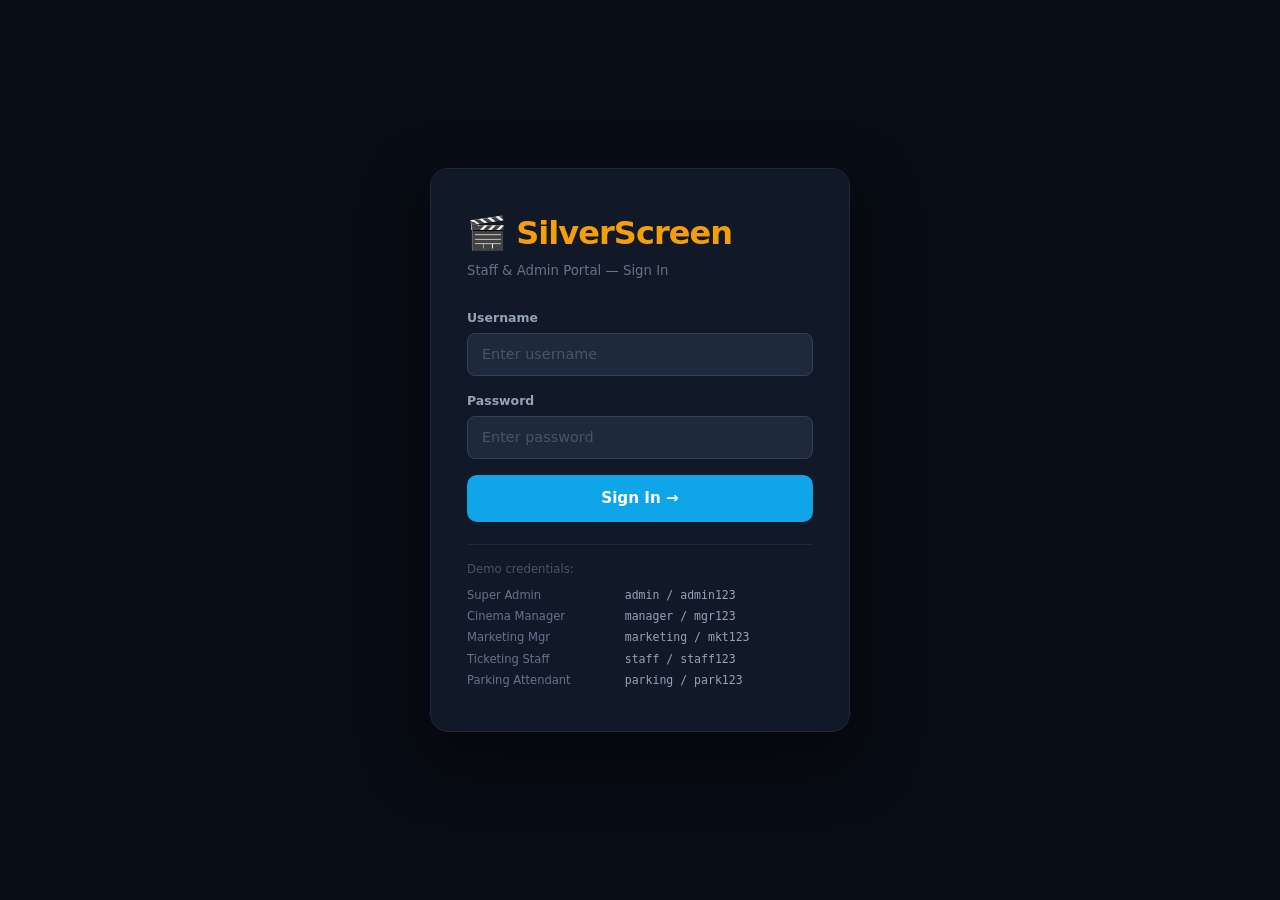
<file: target/classes/static/bookings.html>
<!DOCTYPE html>
<html lang="en">
<head>
    <meta charset="UTF-8"><meta name="viewport" content="width=device-width,initial-scale=1.0">
    <title>Ticketing & Bookings — SilverScreen</title>
    <link href="https://cdn.jsdelivr.net/npm/bootstrap@5.3.3/dist/css/bootstrap.min.css" rel="stylesheet">
    <link href="css/sidebar.css" rel="stylesheet">
</head>
<body style="background:#0d1117;color:#e6edf3;margin:0;">
<div class="ss-page-title">🎟️ Ticketing & Bookings</div>

<div class="ss-card">
    <div class="d-flex align-items-center justify-content-between flex-wrap gap-3 mb-3">
        <input type="text" class="ss-search" id="searchInput" placeholder="🔍  Search customer, movie, hall, seats…" oninput="filterTable()">
        <span id="bookingCount" style="font-size:.8rem;color:#64748b;"></span>
    </div>
    <div style="overflow-x:auto;">
        <table class="table ss-table" id="bookingTable">
            <thead><tr>
                <th>ID</th><th>Customer</th><th>Movie</th><th>Hall</th>
                <th>Seats</th><th>Parking</th><th>Snacks</th><th>Discount</th>
                <th>Total</th><th>Status</th><th>Action</th>
            </tr></thead>
            <tbody id="bookingBody"></tbody>
        </table>
    </div>
</div>

<script src="js/auth.js"></script>
<script src="js/sidebar.js"></script>
<script>
const user = requireAuth();
injectSidebar(user);

let allBookings = [];

async function loadBookings() {
    allBookings = await fetch('/api/bookings').then(r=>r.json()).catch(()=>[]);
    document.getElementById('bookingCount').textContent = `${allBookings.length} booking${allBookings.length!==1?'s':''}`;
    renderTable(allBookings);
}

function renderTable(data) {
    document.getElementById('bookingBody').innerHTML = data.map(b => `
        <tr>
            <td style="color:#475569;">#${b.id}</td>
            <td style="font-weight:600;">${b.customerName}</td>
            <td>${b.movieTitle}</td>
            <td>${b.hallName}</td>
            <td style="font-size:.8rem;">${(b.seatNumbers||'').split(',').map(s=>`<span style="background:#1e3a5f;color:#93c5fd;border-radius:4px;padding:1px 6px;font-size:.7rem;font-weight:700;margin:1px;">${s.trim()}</span>`).join('')}</td>
            <td>${b.parkingSlotId ? `<span class="badge-active">Slot #${b.parkingSlotId}</span>` : '<span style="color:#475569;">—</span>'}</td>
            <td style="max-width:120px;font-size:.75rem;overflow:hidden;white-space:nowrap;text-overflow:ellipsis;" title="${b.orderedSnacks||''}">${b.orderedSnacks||'—'}</td>
            <td>${b.discountAmount ? `<span class="badge-res">-$${Number(b.discountAmount).toFixed(2)}</span>` : '—'}</td>
            <td style="color:#f59e0b;font-weight:700;">$${Number(b.totalAmount).toFixed(2)}</td>
            <td><span style="background:#14532d;color:#86efac;border-radius:20px;padding:2px 10px;font-size:.72rem;font-weight:700;">${b.status}</span></td>
            <td><button class="ss-btn ss-btn-danger ss-btn-sm" onclick="cancelBooking(${b.id})">Cancel</button></td>
        </tr>`).join('') || '<tr><td colspan="11" class="text-center" style="color:#475569;padding:20px;">No bookings found.</td></tr>';
}

function filterTable() {
    const q = document.getElementById('searchInput').value.toLowerCase();
    const filtered = allBookings.filter(b =>
        (b.customerName||'').toLowerCase().includes(q) ||
        (b.movieTitle||'').toLowerCase().includes(q)   ||
        (b.hallName||'').toLowerCase().includes(q)     ||
        (b.seatNumbers||'').toLowerCase().includes(q)
    );
    renderTable(filtered);
}

async function cancelBooking(id) {
    if (!confirm('Cancel this booking? The parking bay will be freed.')) return;
    await fetch(`/api/bookings/${id}`, {method:'DELETE'});
    loadBookings();
}

loadBookings();
</script>
</body>
</html>
</file>
<file: target/classes/static/css/sidebar.css>
/* css/sidebar.css — SilverScreen Admin Sidebar */

/* ── Global body reset for all admin pages ── */
body {
    background: #0d1117 !important;
    color: #e6edf3 !important;
    margin: 0 !important;
}

/* ── Layout shell ── */
.ss-layout {
    display: flex;
    min-height: 100vh;
    background: #080c14;
    color: #e2e8f0;
}

/* ── Sidebar ── */
.ss-sidebar {
    width: 240px;
    flex-shrink: 0;
    background: #0d1117;
    border-right: 1px solid #1e293b;
    display: flex;
    flex-direction: column;
    position: sticky;
    top: 0;
    height: 100vh;
    overflow-y: auto;
    z-index: 100;
}

/* ── Brand header ── */
.ss-brand {
    padding: 20px 18px 14px;
    border-bottom: 1px solid #1e293b;
}
.ss-brand-logo {
    font-size: 1.3rem;
    font-weight: 800;
    color: #f59e0b;
    letter-spacing: -.02em;
    line-height: 1;
    margin-bottom: 12px;
}
.ss-user-chip {
    background: #1e293b;
    border-radius: 10px;
    padding: 8px 12px;
    display: flex;
    align-items: center;
    gap: 10px;
}
.ss-avatar {
    width: 32px;
    height: 32px;
    border-radius: 50%;
    background: linear-gradient(135deg, #0ea5e9, #6366f1);
    display: flex;
    align-items: center;
    justify-content: center;
    font-size: .85rem;
    font-weight: 800;
    color: #fff;
    flex-shrink: 0;
}
.ss-user-info { min-width: 0; }
.ss-user-name {
    font-size: .8rem;
    font-weight: 700;
    color: #f1f5f9;
    white-space: nowrap;
    overflow: hidden;
    text-overflow: ellipsis;
}
.ss-role-badge {
    font-size: .62rem;
    font-weight: 700;
    letter-spacing: .06em;
    text-transform: uppercase;
    padding: 1px 7px;
    border-radius: 20px;
    margin-top: 3px;
    display: inline-block;
}
.role-SUPER_ADMIN       { background: #7c3aed22; color: #a78bfa; border: 1px solid #7c3aed55; }
.role-CINEMA_MANAGER    { background: #0ea5e922; color: #38bdf8; border: 1px solid #0ea5e955; }
.role-MARKETING_MANAGER { background: #ec489922; color: #f472b6; border: 1px solid #ec489955; }
.role-TICKETING_STAFF   { background: #f59e0b22; color: #fbbf24; border: 1px solid #f59e0b55; }
.role-PARKING_ATTENDANT { background: #22c55e22; color: #4ade80; border: 1px solid #22c55e55; }

/* ── Nav links ── */
.ss-nav {
    flex: 1;
    padding: 10px 0;
    list-style: none;
    margin: 0;
}
.ss-nav-link {
    display: flex;
    align-items: center;
    gap: 10px;
    padding: 10px 18px;
    font-size: .85rem;
    font-weight: 600;
    color: #64748b;
    text-decoration: none;
    border-left: 3px solid transparent;
    transition: color .15s, background .15s, border-color .15s;
    white-space: nowrap;
}
.ss-nav-link:hover {
    color: #e2e8f0;
    background: #1e293b;
}
.ss-nav-link.active {
    color: #38bdf8;
    background: #0f2444;
    border-left-color: #38bdf8;
}
.ss-nav-icon { font-size: 1rem; width: 20px; text-align: center; }

/* ── Logout ── */
.ss-logout {
    padding: 14px 18px;
    border-top: 1px solid #1e293b;
}
.ss-logout-btn {
    display: flex;
    align-items: center;
    gap: 10px;
    width: 100%;
    padding: 9px 14px;
    background: transparent;
    border: 1px solid #334155;
    border-radius: 8px;
    color: #94a3b8;
    font-size: .83rem;
    font-weight: 600;
    cursor: pointer;
    transition: all .15s;
}
.ss-logout-btn:hover {
    background: #450a0a;
    border-color: #7f1d1d;
    color: #fca5a5;
}

/* ── Main content area ── */
.ss-main {
    flex: 1;
    min-width: 0;
    padding: 28px 32px;
    overflow-x: hidden;
}
.ss-page-title {
    font-size: 1.4rem;
    font-weight: 800;
    color: #f1f5f9;
    margin-bottom: 24px;
    display: flex;
    align-items: center;
    gap: 10px;
}

/* ── Cards ── */
.ss-card {
    background: #111827;
    border: 1px solid #1e293b;
    border-radius: 12px;
    padding: 22px;
    margin-bottom: 20px;
}

/* ── KPI cards ── */
.kpi-grid {
    display: grid;
    grid-template-columns: repeat(auto-fill, minmax(190px, 1fr));
    gap: 16px;
    margin-bottom: 28px;
}
.kpi-card {
    background: #111827;
    border: 1px solid #1e293b;
    border-radius: 12px;
    padding: 20px;
}
.kpi-label { font-size: .75rem; font-weight: 600; color: #64748b; text-transform: uppercase; letter-spacing: .06em; margin-bottom: 6px; }
.kpi-value { font-size: 1.9rem; font-weight: 800; color: #f1f5f9; line-height: 1; }
.kpi-sub   { font-size: .75rem; color: #94a3b8; margin-top: 4px; }

/* ── Tables ── */
.ss-table { color: #e2e8f0; border-color: #1e293b; width: 100%; }
.ss-table thead th { background: #0d1117; color: #64748b; font-size: .75rem; text-transform: uppercase; letter-spacing: .06em; border-color: #1e293b; }
.ss-table tbody tr { border-color: #1e293b; }
.ss-table tbody tr:hover { background: #1e293b44; }
.ss-table td { vertical-align: middle; border-color: #1e293b; font-size: .87rem; }

/* ── Forms ── */
.ss-form-control {
    background: #1e293b;
    border: 1px solid #334155;
    color: #f1f5f9;
    border-radius: 8px;
    padding: 9px 12px;
    width: 100%;
    font-size: .88rem;
}
.ss-form-control:focus { outline: none; border-color: #38bdf8; }
.ss-form-control::placeholder { color: #475569; }
select.ss-form-control option { background: #1e293b; }
.ss-label { display: block; font-size: .78rem; font-weight: 600; color: #94a3b8; margin-bottom: 5px; }

/* ── Buttons ── */
.ss-btn { border: none; border-radius: 8px; padding: 8px 18px; font-weight: 700; font-size: .85rem; cursor: pointer; transition: opacity .15s; }
.ss-btn-primary { background: #0ea5e9; color: #fff; }
.ss-btn-primary:hover { background: #0284c7; }
.ss-btn-danger  { background: #dc2626; color: #fff; }
.ss-btn-danger:hover  { opacity: .85; }
.ss-btn-sm { padding: 4px 12px; font-size: .78rem; }

/* ── Search bar ── */
.ss-search {
    background: #1e293b;
    border: 1px solid #334155;
    color: #f1f5f9;
    border-radius: 8px;
    padding: 9px 14px;
    font-size: .88rem;
    width: 100%;
    max-width: 340px;
    margin-bottom: 16px;
}
.ss-search:focus { outline: none; border-color: #38bdf8; }
.ss-search::placeholder { color: #475569; }

/* ── Badge utilities ── */
.badge-avail  { background: #14532d; color: #86efac; border-radius: 20px; padding: 3px 10px; font-size: .72rem; font-weight: 700; }
.badge-res    { background: #450a0a; color: #fca5a5; border-radius: 20px; padding: 3px 10px; font-size: .72rem; font-weight: 700; }
.badge-active { background: #14532d; color: #86efac; border-radius: 20px; padding: 3px 10px; font-size: .72rem; font-weight: 700; }
.badge-maint  { background: #1c0a00; color: #fdba74; border-radius: 20px; padding: 3px 10px; font-size: .72rem; font-weight: 700; }

/* ── Responsive: collapse sidebar on small screens ── */
@media (max-width: 768px) {
    .ss-sidebar { width: 62px; }
    .ss-brand-logo, .ss-user-info, .ss-nav-link span, .ss-logout-btn span { display: none; }
    .ss-nav-link { justify-content: center; padding: 12px 0; }
    .ss-main { padding: 18px 16px; }
}
</file>
<file: movie-reservation/src/main/resources/static/css/sidebar.css>
/* css/sidebar.css — SilverScreen Admin Sidebar */

/* ── Global body reset for all admin pages ── */
body {
    background: #0d1117 !important;
    color: #e6edf3 !important;
    margin: 0 !important;
}

/* ── Layout shell ── */
.ss-layout {
    display: flex;
    min-height: 100vh;
    background: #080c14;
    color: #e2e8f0;
}

/* ── Sidebar ── */
.ss-sidebar {
    width: 240px;
    flex-shrink: 0;
    background: #0d1117;
    border-right: 1px solid #1e293b;
    display: flex;
    flex-direction: column;
    position: sticky;
    top: 0;
    height: 100vh;
    overflow-y: auto;
    z-index: 100;
}

/* ── Brand header ── */
.ss-brand {
    padding: 20px 18px 14px;
    border-bottom: 1px solid #1e293b;
}
.ss-brand-logo {
    font-size: 1.3rem;
    font-weight: 800;
    color: #f59e0b;
    letter-spacing: -.02em;
    line-height: 1;
    margin-bottom: 12px;
}
.ss-user-chip {
    background: #1e293b;
    border-radius: 10px;
    padding: 8px 12px;
    display: flex;
    align-items: center;
    gap: 10px;
}
.ss-avatar {
    width: 32px;
    height: 32px;
    border-radius: 50%;
    background: linear-gradient(135deg, #0ea5e9, #6366f1);
    display: flex;
    align-items: center;
    justify-content: center;
    font-size: .85rem;
    font-weight: 800;
    color: #fff;
    flex-shrink: 0;
}
.ss-user-info { min-width: 0; }
.ss-user-name {
    font-size: .8rem;
    font-weight: 700;
    color: #f1f5f9;
    white-space: nowrap;
    overflow: hidden;
    text-overflow: ellipsis;
}
.ss-role-badge {
    font-size: .62rem;
    font-weight: 700;
    letter-spacing: .06em;
    text-transform: uppercase;
    padding: 1px 7px;
    border-radius: 20px;
    margin-top: 3px;
    display: inline-block;
}
.role-SUPER_ADMIN       { background: #7c3aed22; color: #a78bfa; border: 1px solid #7c3aed55; }
.role-CINEMA_MANAGER    { background: #0ea5e922; color: #38bdf8; border: 1px solid #0ea5e955; }
.role-MARKETING_MANAGER { background: #ec489922; color: #f472b6; border: 1px solid #ec489955; }
.role-TICKETING_STAFF   { background: #f59e0b22; color: #fbbf24; border: 1px solid #f59e0b55; }
.role-PARKING_ATTENDANT { background: #22c55e22; color: #4ade80; border: 1px solid #22c55e55; }

/* ── Nav links ── */
.ss-nav {
    flex: 1;
    padding: 10px 0;
    list-style: none;
    margin: 0;
}
.ss-nav-link {
    display: flex;
    align-items: center;
    gap: 10px;
    padding: 10px 18px;
    font-size: .85rem;
    font-weight: 600;
    color: #64748b;
    text-decoration: none;
    border-left: 3px solid transparent;
    transition: color .15s, background .15s, border-color .15s;
    white-space: nowrap;
}
.ss-nav-link:hover {
    color: #e2e8f0;
    background: #1e293b;
}
.ss-nav-link.active {
    color: #38bdf8;
    background: #0f2444;
    border-left-color: #38bdf8;
}
.ss-nav-icon { font-size: 1rem; width: 20px; text-align: center; }

/* ── Logout ── */
.ss-logout {
    padding: 14px 18px;
    border-top: 1px solid #1e293b;
}
.ss-logout-btn {
    display: flex;
    align-items: center;
    gap: 10px;
    width: 100%;
    padding: 9px 14px;
    background: transparent;
    border: 1px solid #334155;
    border-radius: 8px;
    color: #94a3b8;
    font-size: .83rem;
    font-weight: 600;
    cursor: pointer;
    transition: all .15s;
}
.ss-logout-btn:hover {
    background: #450a0a;
    border-color: #7f1d1d;
    color: #fca5a5;
}

/* ── Main content area ── */
.ss-main {
    flex: 1;
    min-width: 0;
    padding: 28px 32px;
    overflow-x: hidden;
}
.ss-page-title {
    font-size: 1.4rem;
    font-weight: 800;
    color: #f1f5f9;
    margin-bottom: 24px;
    display: flex;
    align-items: center;
    gap: 10px;
}

/* ── Cards ── */
.ss-card {
    background: #111827;
    border: 1px solid #1e293b;
    border-radius: 12px;
    padding: 22px;
    margin-bottom: 20px;
}

/* ── KPI cards ── */
.kpi-grid {
    display: grid;
    grid-template-columns: repeat(auto-fill, minmax(190px, 1fr));
    gap: 16px;
    margin-bottom: 28px;
}
.kpi-card {
    background: #111827;
    border: 1px solid #1e293b;
    border-radius: 12px;
    padding: 20px;
}
.kpi-label { font-size: .75rem; font-weight: 600; color: #64748b; text-transform: uppercase; letter-spacing: .06em; margin-bottom: 6px; }
.kpi-value { font-size: 1.9rem; font-weight: 800; color: #f1f5f9; line-height: 1; }
.kpi-sub   { font-size: .75rem; color: #94a3b8; margin-top: 4px; }

/* ── Tables ── */
.ss-table { color: #e2e8f0; border-color: #1e293b; width: 100%; }
.ss-table thead th { background: #0d1117; color: #64748b; font-size: .75rem; text-transform: uppercase; letter-spacing: .06em; border-color: #1e293b; }
.ss-table tbody tr { border-color: #1e293b; }
.ss-table tbody tr:hover { background: #1e293b44; }
.ss-table td { vertical-align: middle; border-color: #1e293b; font-size: .87rem; }

/* ── Forms ── */
.ss-form-control {
    background: #1e293b;
    border: 1px solid #334155;
    color: #f1f5f9;
    border-radius: 8px;
    padding: 9px 12px;
    width: 100%;
    font-size: .88rem;
}
.ss-form-control:focus { outline: none; border-color: #38bdf8; }
.ss-form-control::placeholder { color: #475569; }
select.ss-form-control option { background: #1e293b; }
.ss-label { display: block; font-size: .78rem; font-weight: 600; color: #94a3b8; margin-bottom: 5px; }

/* ── Buttons ── */
.ss-btn { border: none; border-radius: 8px; padding: 8px 18px; font-weight: 700; font-size: .85rem; cursor: pointer; transition: opacity .15s; }
.ss-btn-primary { background: #0ea5e9; color: #fff; }
.ss-btn-primary:hover { background: #0284c7; }
.ss-btn-danger  { background: #dc2626; color: #fff; }
.ss-btn-danger:hover  { opacity: .85; }
.ss-btn-sm { padding: 4px 12px; font-size: .78rem; }

/* ── Search bar ── */
.ss-search {
    background: #1e293b;
    border: 1px solid #334155;
    color: #f1f5f9;
    border-radius: 8px;
    padding: 9px 14px;
    font-size: .88rem;
    width: 100%;
    max-width: 340px;
    margin-bottom: 16px;
}
.ss-search:focus { outline: none; border-color: #38bdf8; }
.ss-search::placeholder { color: #475569; }

/* ── Badge utilities ── */
.badge-avail  { background: #14532d; color: #86efac; border-radius: 20px; padding: 3px 10px; font-size: .72rem; font-weight: 700; }
.badge-res    { background: #450a0a; color: #fca5a5; border-radius: 20px; padding: 3px 10px; font-size: .72rem; font-weight: 700; }
.badge-active { background: #14532d; color: #86efac; border-radius: 20px; padding: 3px 10px; font-size: .72rem; font-weight: 700; }
.badge-maint  { background: #1c0a00; color: #fdba74; border-radius: 20px; padding: 3px 10px; font-size: .72rem; font-weight: 700; }

/* ── Responsive: collapse sidebar on small screens ── */
@media (max-width: 768px) {
    .ss-sidebar { width: 62px; }
    .ss-brand-logo, .ss-user-info, .ss-nav-link span, .ss-logout-btn span { display: none; }
    .ss-nav-link { justify-content: center; padding: 12px 0; }
    .ss-main { padding: 18px 16px; }
}
</file>
